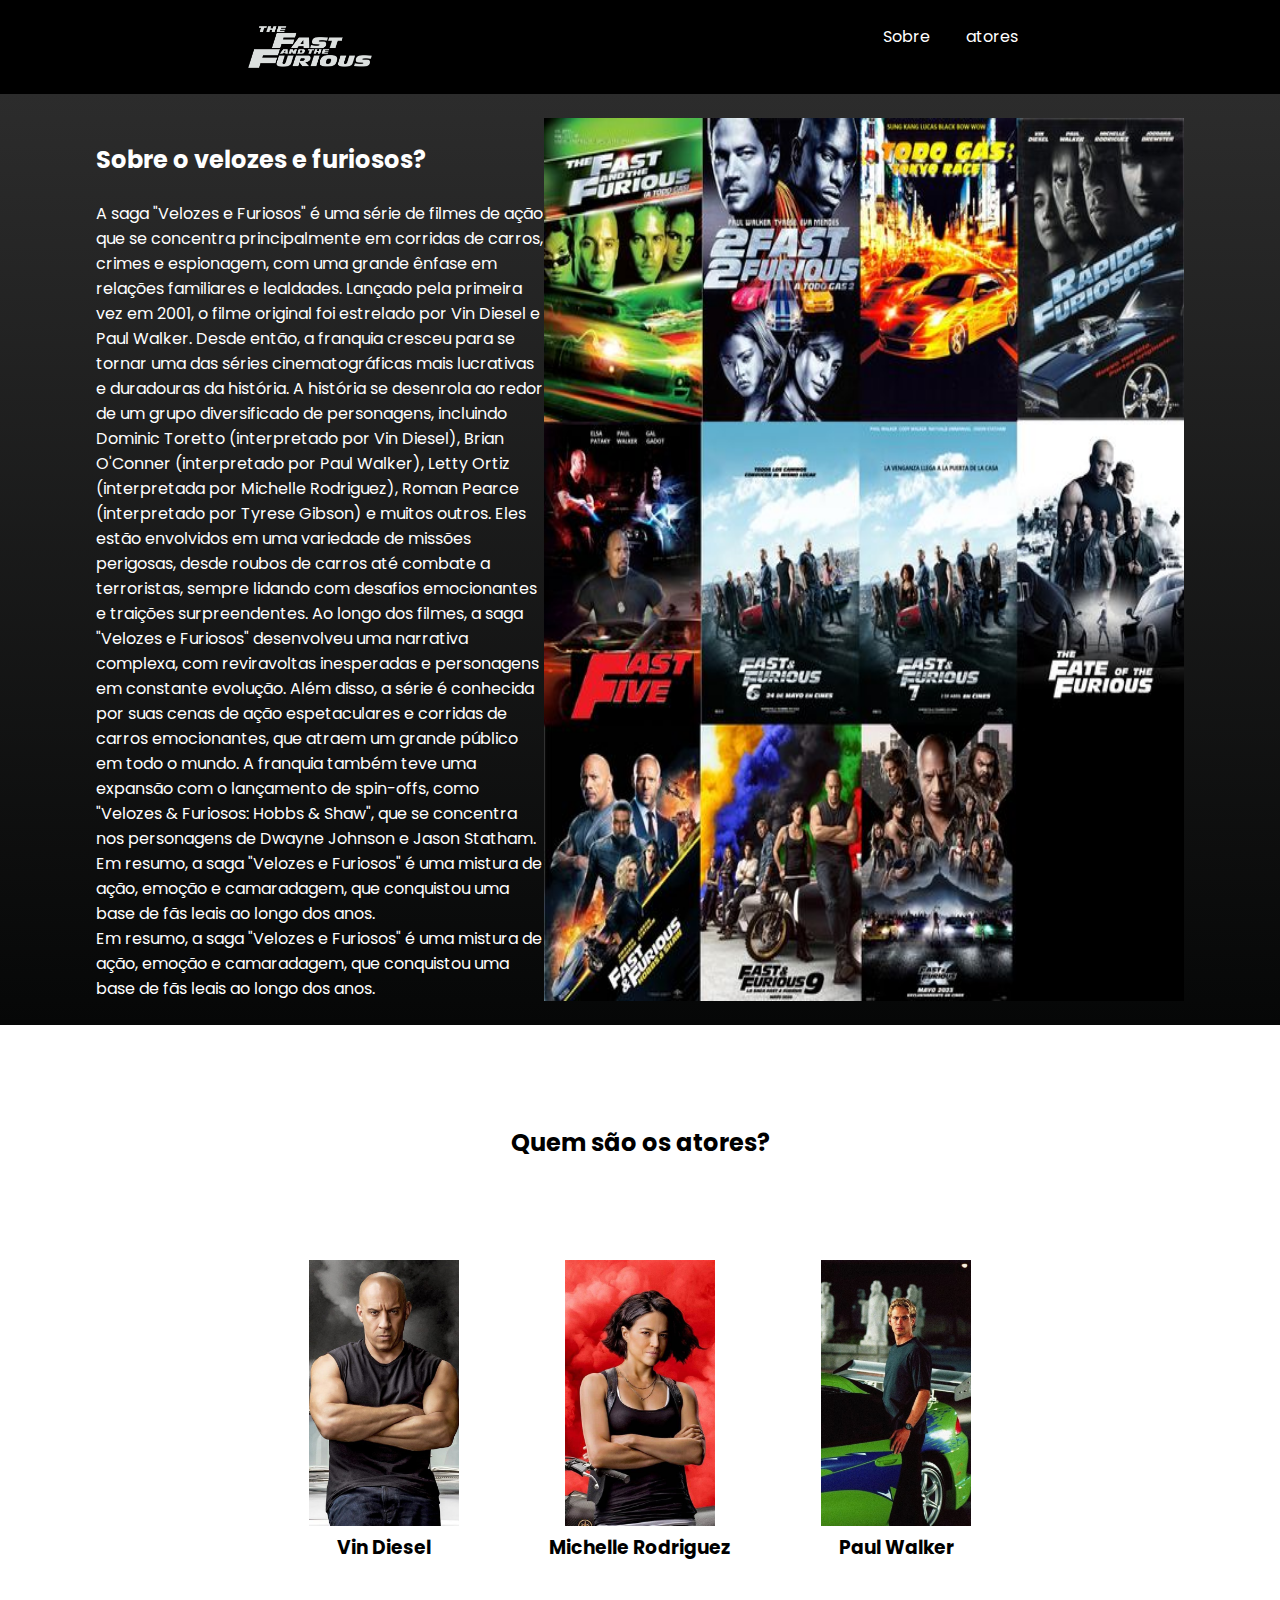
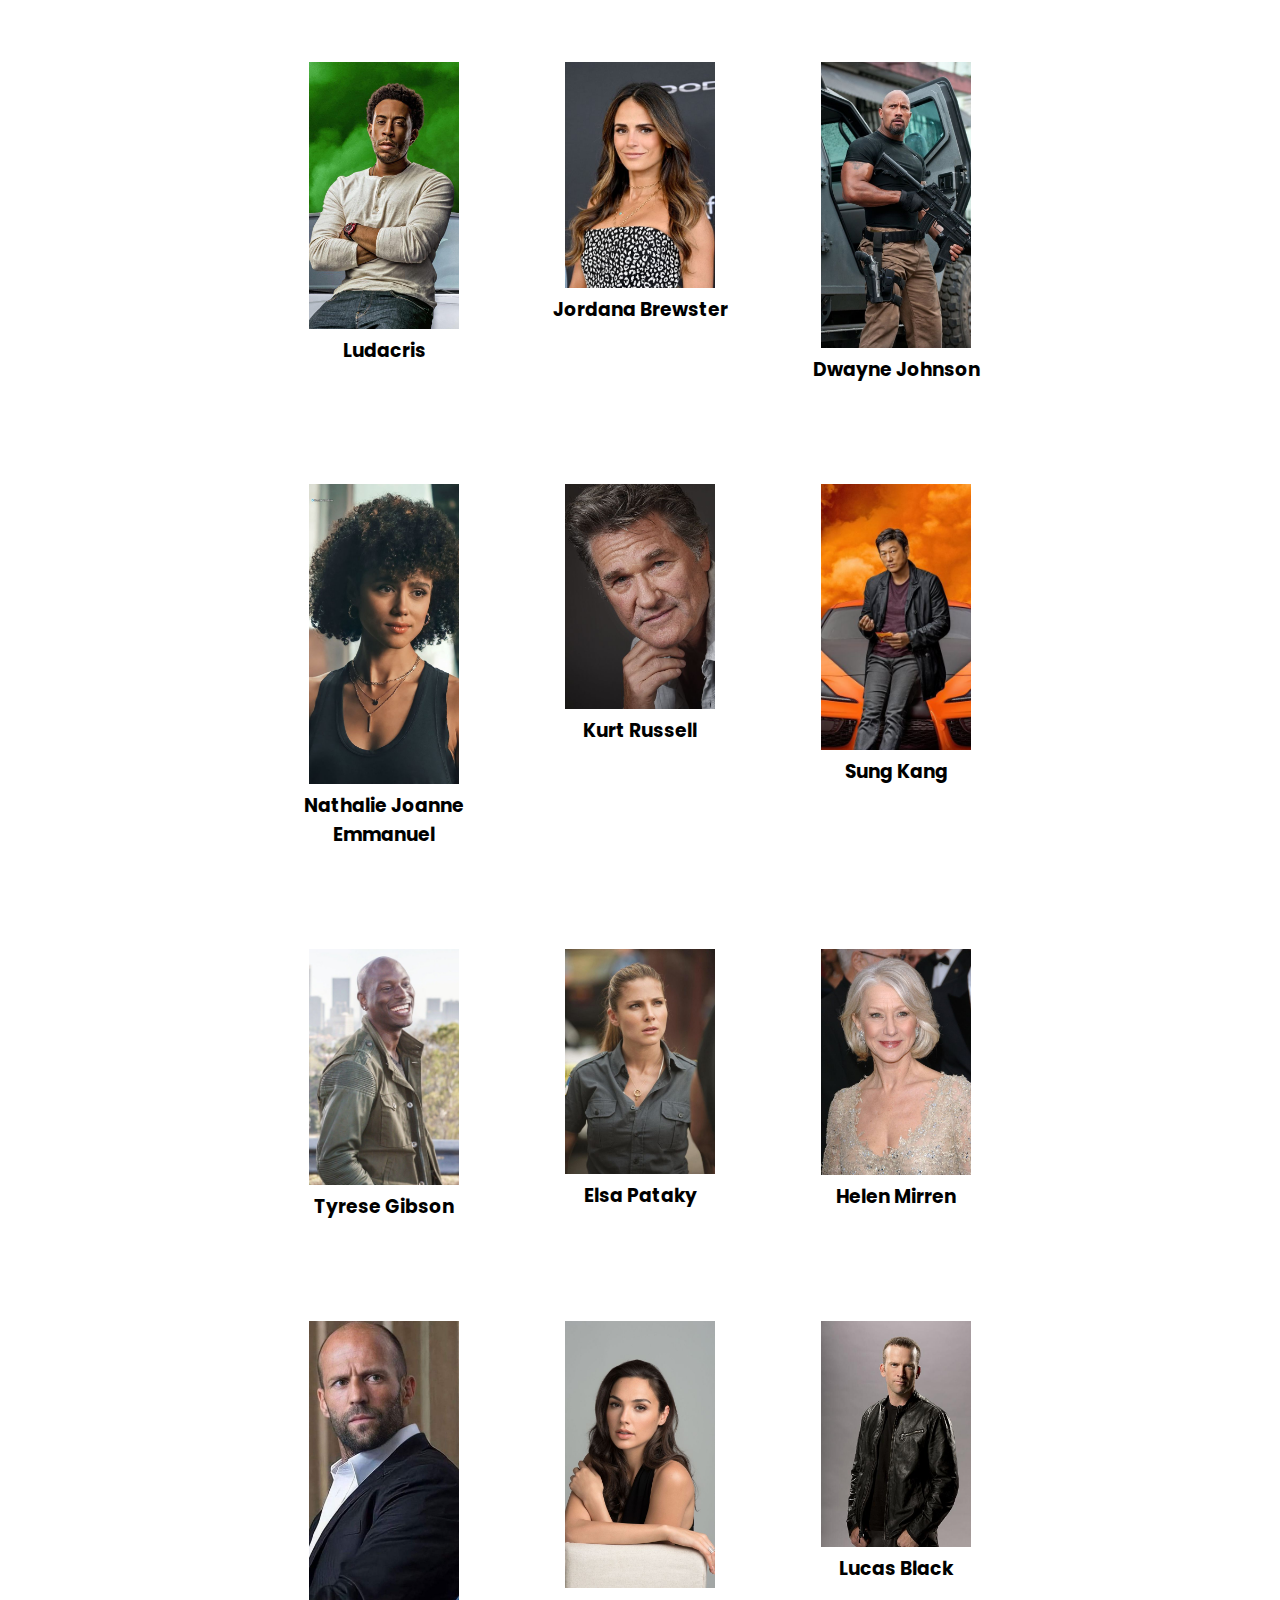
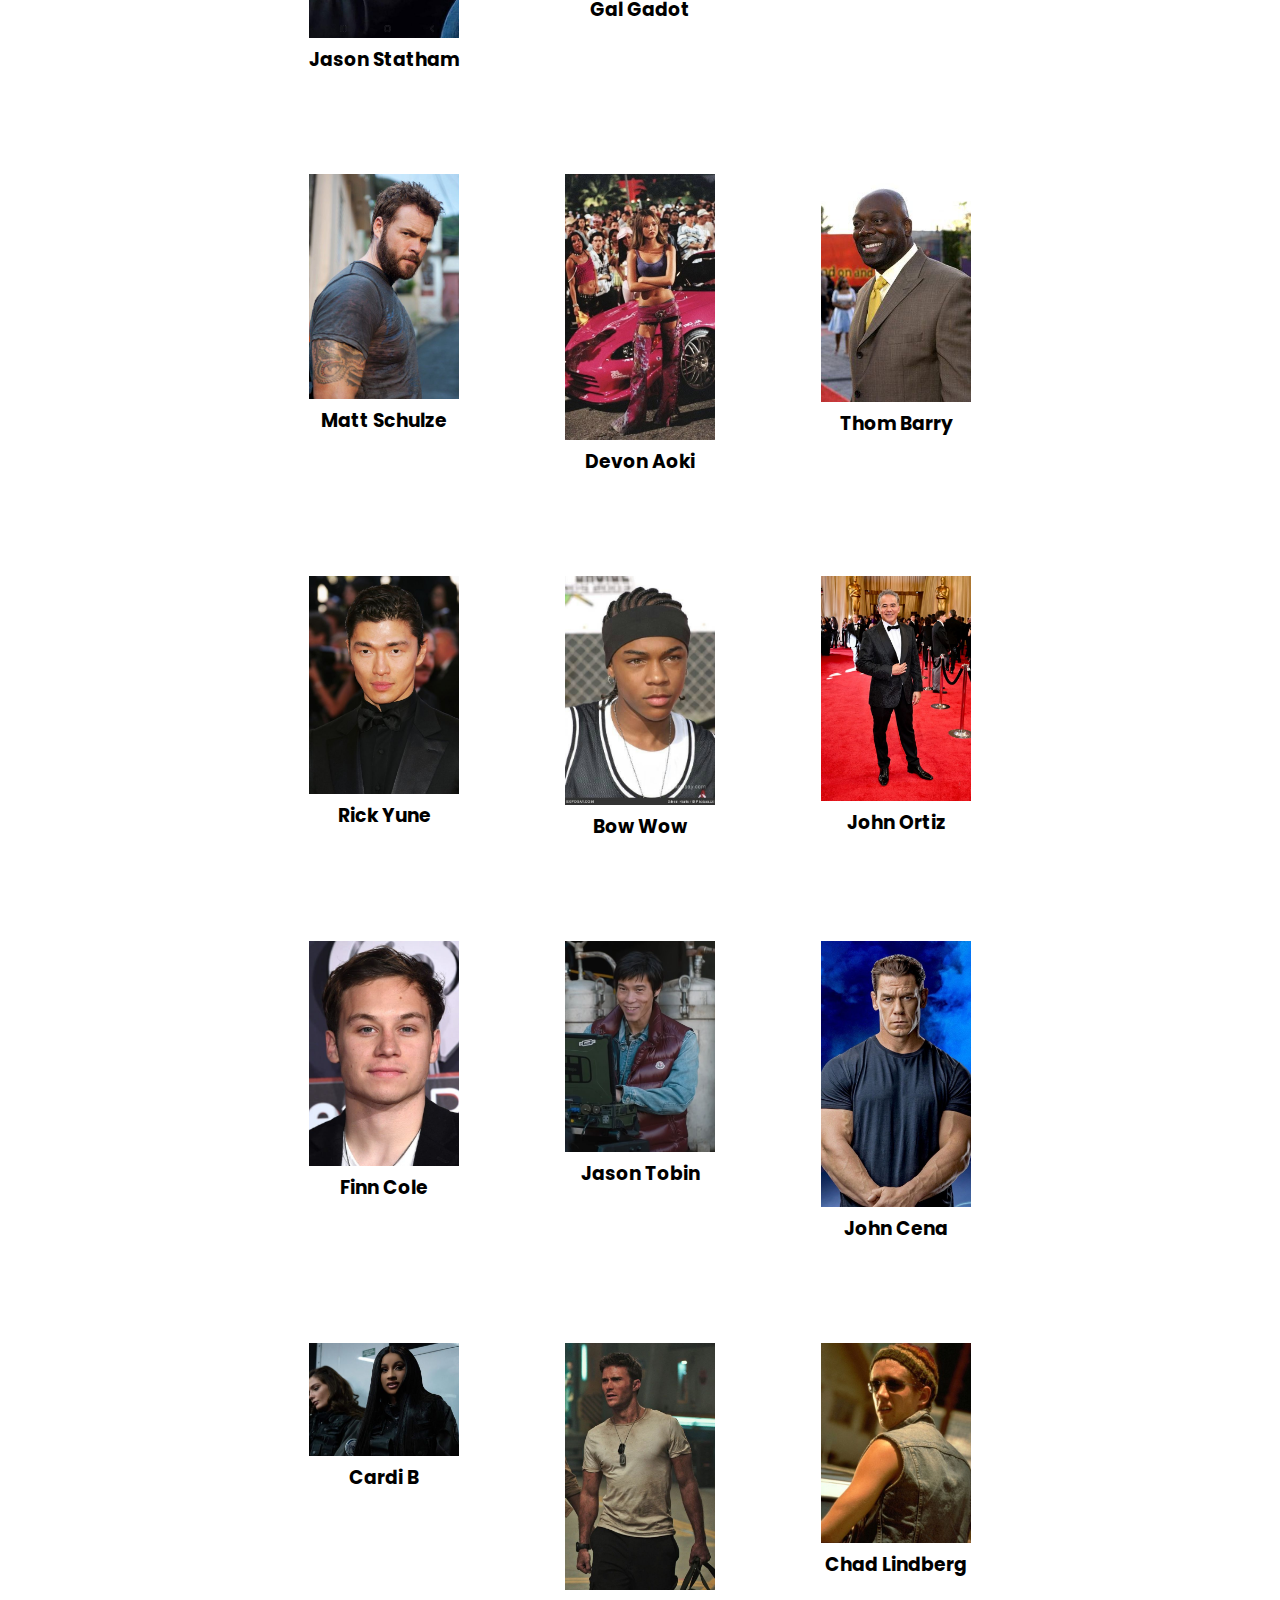
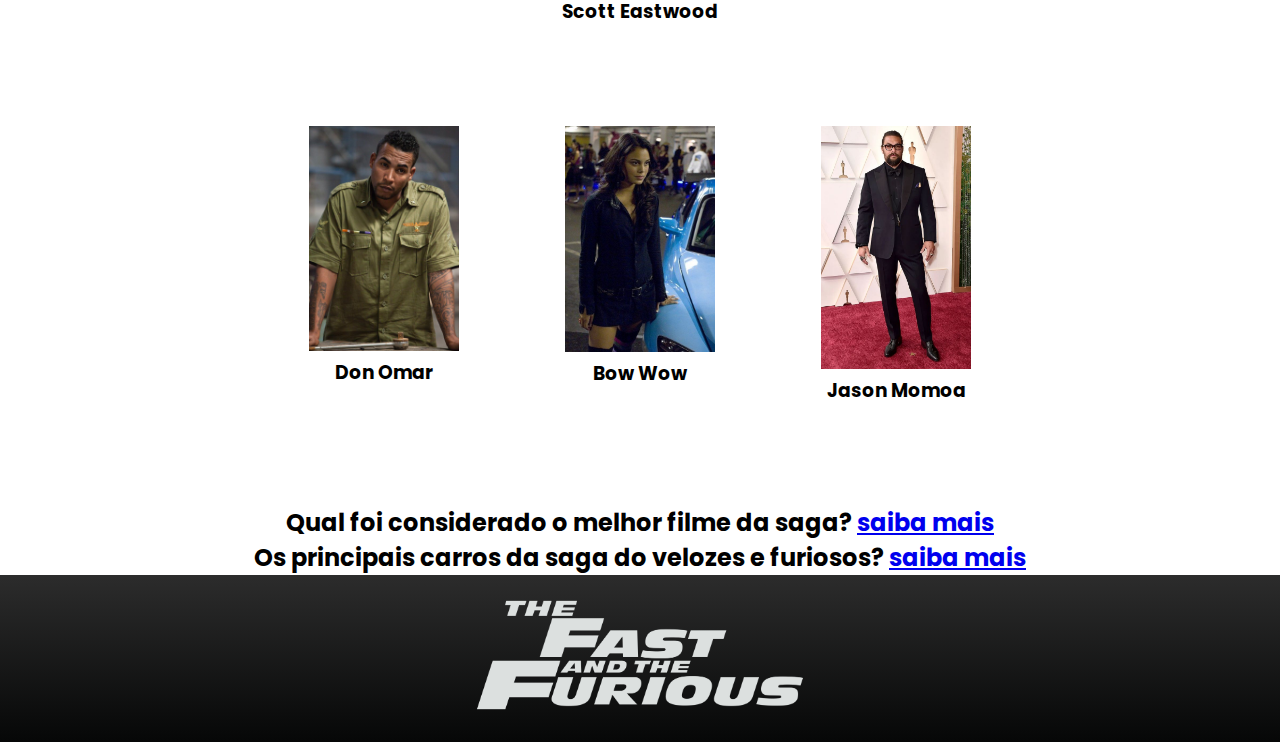
<file: index.html>
<!DOCTYPE html>
<html lang="pt-br">
<head>
<meta charset="UTF-8">
<meta http-equiv="X-UA-Compatible" content="IE=edge">
<meta name="viewport" content="width=device-width, initial-scale=1.0">
<title>Velozes e furiosos</title>
<link rel="stylesheet" href="style.css">
<link rel="preconnect" href="https://fonts.googleapis.com">
<link rel="preconnect" href="https://fonts.gstatic.com" crossorigin>
<link href="https://fonts.googleapis.com/css2?family=Poppins&display=swap" rel="stylesheet">
</head>

<body>
<header class="cabecalho">
<img class="cabecalho-imagem" src="logo velozes e furiosos.png" alt="Velozes e Furiosos">
<ul class="cabecalho-lista">
<li class="cabecalho-lista-item"><a href="#escola">Sobre</a></li>
<li class="cabecalho-lista-item"><a href="#Estudante">atores</a></li>
</ul>
</header>
<section id="escola">
<div class="escola-div-conteudo">
<h2 class="escola-titulo">Sobre o velozes e furiosos?</h2>
<p class="escola-texto-um">A saga "Velozes e Furiosos" é uma série de filmes de ação que se concentra principalmente em corridas de carros, crimes e espionagem, com uma grande ênfase em relações familiares e lealdades. Lançado pela primeira vez em 2001, o filme original foi estrelado por Vin Diesel e Paul Walker. Desde então, a franquia cresceu para se tornar uma das séries cinematográficas mais lucrativas e duradouras da história.
    A história se desenrola ao redor de um grupo diversificado de personagens, incluindo Dominic Toretto (interpretado por Vin Diesel), Brian O'Conner (interpretado por Paul Walker), Letty Ortiz (interpretada por Michelle Rodriguez), Roman Pearce (interpretado por Tyrese Gibson) e muitos outros. Eles estão envolvidos em uma variedade de missões perigosas, desde roubos de carros até combate a terroristas, sempre lidando com desafios emocionantes e traições surpreendentes.
    Ao longo dos filmes, a saga "Velozes e Furiosos" desenvolveu uma narrativa complexa, com reviravoltas inesperadas e personagens em constante evolução. Além disso, a série é conhecida por suas cenas de ação espetaculares e corridas de carros emocionantes, que atraem um grande público em todo o mundo.
    A franquia também teve uma expansão com o lançamento de spin-offs, como "Velozes & Furiosos: Hobbs & Shaw", que se concentra nos personagens de Dwayne Johnson e Jason Statham.
    Em resumo, a saga "Velozes e Furiosos" é uma mistura de ação, emoção e camaradagem, que conquistou uma base de fãs leais ao longo dos anos.</p>
<p class="escola-texto-dois"> Em resumo, a saga "Velozes e Furiosos" é uma mistura de ação, emoção e camaradagem, que conquistou uma base de fãs leais ao longo dos anos.</p>
</div>
<img class="escola-imagem" src="todos os filmes da saga.jpg" alt="imagem que representa os todos os filmes da saga">
</section>
<section id="estudante">
<h2 class="estudante-titulo">Quem são os atores?
</h2>
<div class="estudante-todos">
<span></span>
<div class="estudante-div">
<img class="estudante-imagem" src="Vin Diesel.jpg" alt="foto do Vin Diesel">
<h3 class="estudante-nome">Vin Diesel</h3>
</div>
<div class="estudante-div">
<img class="estudante-imagem" src="Michelle Rodriguez.jpg" alt="foto da Michelle Rodriguez">
<h3 class="estudante-nome">Michelle Rodriguez</h3>
</div>
<div class="estudante-div">
<img class="estudante-imagem" src="Paul Walker.jpg" alt="foto da Paul Walker">
<h3 class="estudante-nome">Paul Walker</h3>
</div>
<span></span>
<span></span>
<div class="estudante-div">
<img class="estudante-imagem" src="Ludacris.jpg" alt="foto do Ludacris">
<h3 class="estudante-nome">Ludacris</h3>
</div>
<div class="estudante-div">
<img class="estudante-imagem" src="Jordana Brewster.jpg" alt="foto da Jordana Brewster">
<h3 class="estudante-nome">Jordana Brewster</h3>
</div>
<div class="estudante-div">
<img class="estudante-imagem" src="Dwayne Johnson.jpg" alt="foto do Dwayne Johnson">
<h3 class="estudante-nome">Dwayne Johnson</h3>
</div>
<span></span>
<span></span>
<div class="estudante-div">
<img class="estudante-imagem" src="Nathalie Joanne Emmanuel.jpg" alt="foto da Nathalie Joanne Emmanuel">
<h3 class="estudante-nome">Nathalie Joanne Emmanuel</h3>
</div>
<div class="estudante-div">
<img class="estudante-imagem" src="Kurt Russell.jpg" alt="foto do Sr. Ninguem">
<h3 class="estudante-nome">Kurt Russell</h3>
</div>
<div class="estudante-div">
<img class="estudante-imagem" src="Sung Kang.jpg" alt="foto do han">
<h3 class="estudante-nome">Sung Kang</h3>
</div>
<span></span>
<span></span>
<div class="estudante-div">
<img class="estudante-imagem" src="Tyrese Gibson.jpg" alt="foto do Tyrese Gibson">
<h3 class="estudante-nome">Tyrese Gibson</h3>
</div>
<div class="estudante-div">
    <img class="estudante-imagem" src="Elsa Pataky.jpg" alt="foto da Elsa Pataky ">
    <h3 class="estudante-nome">Elsa Pataky</h3>
</div>
    <div class="estudante-div">
        <img class="estudante-imagem" src="Helen Mirren.jpg" alt="foto da Helen Mirren ">
        <h3 class="estudante-nome">Helen Mirren</h3>
    </div>
<span></span>
<span></span>
        <div class="estudante-div">
            <img class="estudante-imagem" src="Jason Statham.jpg" alt="foto do Jason Statham ">
            <h3 class="estudante-nome">Jason Statham</h3>
    </div>
    <div class="estudante-div">
        <img class="estudante-imagem" src="Gal Gadot.jpg" alt="foto da Gal Gadot">
        <h3 class="estudante-nome">Gal Gadot</h3>  
    </div>
    <div class="estudante-div">
        <img class="estudante-imagem" src="Lucas Black.jpg" alt="foto do Lucas Black">
        <h3 class="estudante-nome">Lucas Black</h3> 
    </div>
    <span></span>
    <span></span>
        <div class="estudante-div">
            <img class="estudante-imagem" src="Matt Schulze.jpg" alt="foto do Matt Schulze">
            <h3 class="estudante-nome">Matt Schulze</h3>
    </div>
    <div class="estudante-div">
        <img class="estudante-imagem" src="Devon Aoki.jpg" alt="foto da Devon Aoki">
        <h3 class="estudante-nome">Devon Aoki</h3>
    </div>
    <div class="estudante-div">
        <img class="estudante-imagem" src="Thom Barry.jpg" alt="foto do Thom Barry">
        <h3 class="estudante-nome">Thom Barry</h3>
    </div>
    <span></span>
    <span></span>
        <div class="estudante-div">
            <img class="estudante-imagem" src="Rick Yune.jpg" alt="foto do Rick Yune">
            <h3 class="estudante-nome">Rick Yune</h3>
    </div>
    <div class="estudante-div">
        <img class="estudante-imagem" src="Bow Wow.jpg" alt="foto do Bow Wow ">
        <h3 class="estudante-nome">Bow Wow</h3>
    </div>
    <div class="estudante-div">
        <img class="estudante-imagem" src="John Ortiz.jpg" alt="foto do John Ortiz">
        <h3 class="estudante-nome">John Ortiz</h3>
    </div>
    <span></span>
    <span></span>
        <div class="estudante-div">
            <img class="estudante-imagem" src="Finn Cole.jpg" alt="foto do Finn Cole">
            <h3 class="estudante-nome">Finn Cole</h3>
    </div>
    <div class="estudante-div">
        <img class="estudante-imagem" src="Jason Tobin.jpg" alt="foto do Jason Tobin">
        <h3 class="estudante-nome">Jason Tobin</h3>
    </div>
    <div class="estudante-div">
        <img class="estudante-imagem" src="John Cena.jpg" alt="foto do John Cena">
        <h3 class="estudante-nome">John Cena</h3>
    </div>
    <span></span>
    <span></span>
        <div class="estudante-div">
            <img class="estudante-imagem" src="Cardi B.jpg" alt="foto do Cardi B">
            <h3 class="estudante-nome">Cardi B</h3>
    </div>
    <div class="estudante-div">
        <img class="estudante-imagem" src="Scott Eastwood.jpg" alt="foto do Scott Eastwood">
        <h3 class="estudante-nome">Scott Eastwood</h3>
    </div>
    <div class="estudante-div">
        <img class="estudante-imagem" src="Chad Lindberg.jpg" alt="foto do Chad Lindberg">
        <h3 class="estudante-nome">Chad Lindberg</h3>
    </div>
    <span></span>
    <span></span>
        <div class="estudante-div">
            <img class="estudante-imagem" src="Don Omar.jpg" alt="foto do Don Omar">
            <h3 class="estudante-nome">Don Omar</h3>
    </div>
    <div class="estudante-div">
        <img class="estudante-imagem" src="Anna Sawai.jpg" alt="foto do Anna Sawai">
        <h3 class="estudante-nome">Bow Wow</h3>
    </div>
    <div class="estudante-div">
        <img class="estudante-imagem" src="Jason Momoa.jpg" alt="foto do Jason Momoa">
        <h3 class="estudante-nome">Jason Momoa</h3>
    </div>
</section>
<h2 class="estudante-titulo-melhores">Qual foi considerado o melhor filme da saga?
<a href="https://cinepop.com.br/ranking-do-pior-ao-melhor-filme-da-franquia-velozes-e-furiosos-2-461423/#google_vignette">saiba mais</a>
</h2>
<h2 class="estudante-titulo-principais-carros">Os principais carros da saga do velozes e furiosos?
<a href="https://blog.nakata.com.br/carros-do-filme-velozes-e-furiosos/">saiba mais</a>
</h2>
</p>
<footer class="rodape">
<img class="rodape-imagem" src="logo velozes e furiosos.png" alt="logo velozes e furiosos">
</footer>
</body>
</html>
</file>
<file: style.css>
*{
    margin: 0;
    padding: 0;
}
body {
    font-family: 'poppins', sans-serif;
}
.cabecalho {
    background-color: #000000;
    color: white;
    display: flex;
    justify-content: space-around;
    align-items: none;
    padding: 24px 0;
}
.cabecalho-imagem{
width: 10%;
}
.cabecalho-lista-item{
    display: inline-block;
    margin: 0 16px;
    font-size: 16px;
}
.cabecalho-lista-item a{
    text-decoration: none;
    color: rgb(255, 255, 255);
}

.escola-imagem{
    width: 50%;
}

#escola{
    background-image: linear-gradient(#2c2c2c, #060707);
    color: rgb(255, 255, 255);
    display: flex;
    justify-content: center;
    align-items: none;
    padding: 24px 0;
}

.escola-div-conteudo{
    width: 35%;
}

.escola-titulo{
    padding: 24px 0;
}

#estudante{
    padding: 50px 0;
    color: black;
}

.estudante-imagem{
    width: 150px;
}

.estudante-icone{
    width: 24px;
    padding: 4px 8px;
}
.estudante-div{
    text-align: center;
    padding: 50px 0;
}

.estudante-titulo{
    text-align: center;
    padding: 50px 0;
}

.estudante-todos{
    display: grid;
    grid-template-columns: 20% 20% 20% 20% 20%;
}

.estudante-titulo-melhores{
    text-align: center;
}

.estudante-titulo-principais-carros{
    text-align: center;
}

.rodape{
    background-image: linear-gradient(#2c2c2c, #060707);
    text-align: center;
}

.rodape-imagem{
    height: 120px;
    padding: 20px 0;
}
</file>
